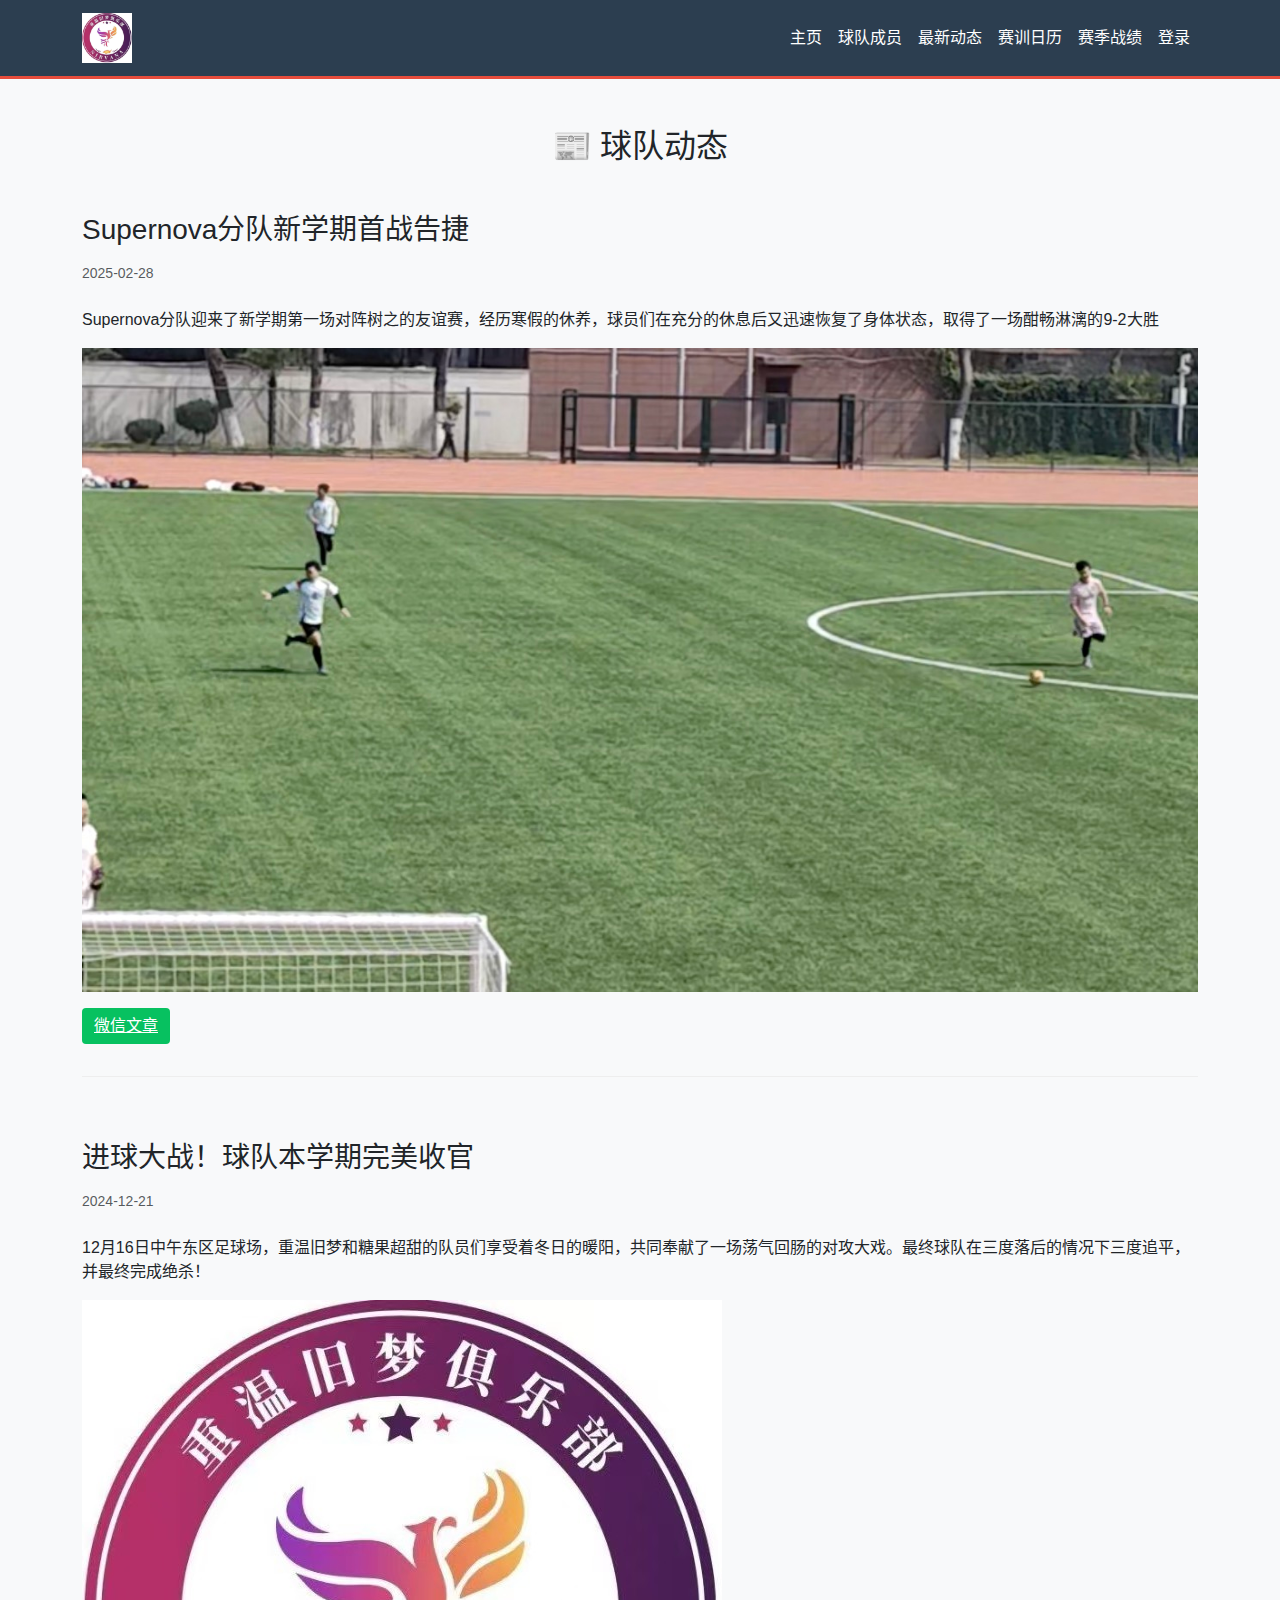
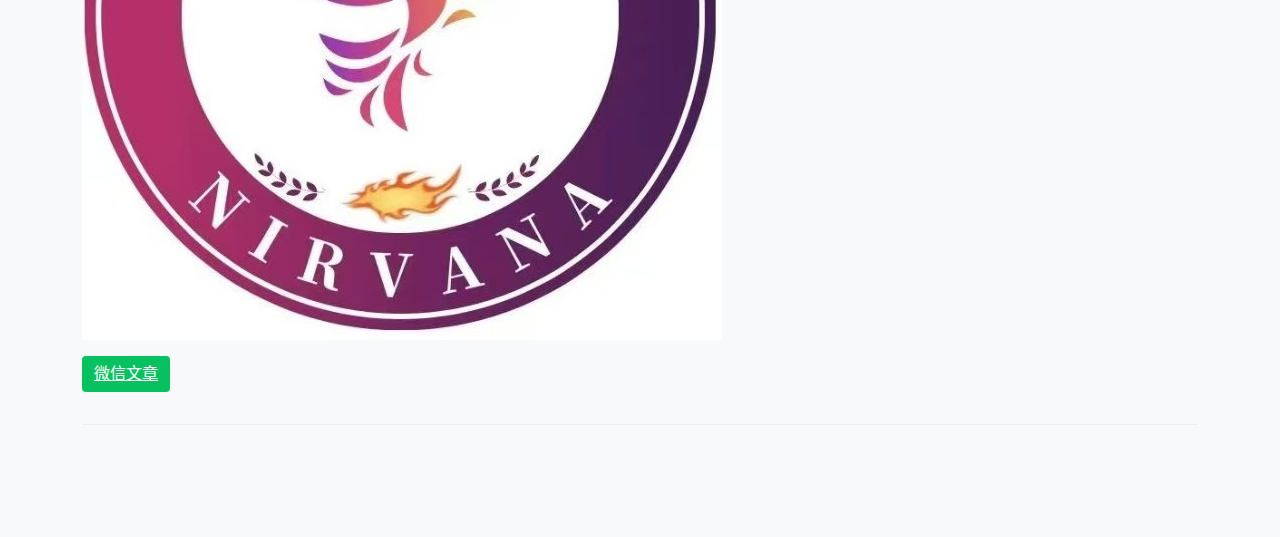
<file: news.html>
<!DOCTYPE html>
<html lang="zh-CN">
<head>
    <!-- 共用head部分 -->
    <style>
        .news-article {
            margin-bottom: 4rem;
            padding-bottom: 2rem;
            border-bottom: 1px solid #eee;
        }
        .wechat-link {
            display: inline-block;
            background: #07c160;
            color: white !important;
            padding: 6px 12px;
            border-radius: 4px;
            margin-top: 1rem;
        }
    </style>
    <meta charset="UTF-8">
    <meta name="viewport" content="width=device-width, initial-scale=1.0">
    <title>最新动态 - 重温旧梦足球俱乐部</title>
    <link href="https://cdn.bootcdn.net/ajax/libs/bootstrap/5.3.0/css/bootstrap.min.css" rel="stylesheet">
    <link href="styles/style.css" rel="stylesheet">
</head>
<body>
    <!-- 导航栏（需与其他页面完全一致） -->
    <nav class="navbar navbar-expand-lg">
        <div class="container">
            <a class="navbar-brand" href="#">
                <img src="images/logo.jpg" alt="队徽" width="50">
            </a>
            <button class="navbar-toggler" type="button" data-bs-toggle="collapse" data-bs-target="#navbarNav">
                <span class="navbar-toggler-icon"></span>
            </button>
            <div class="collapse navbar-collapse" id="navbarNav">
                <ul class="navbar-nav ms-auto">
                    <li class="nav-item"><a class="nav-link" href="index.html">主页</a></li>
                    <li class="nav-item"><a class="nav-link" href="members.html">球队成员</a></li>
                    <li class="nav-item"><a class="nav-link" href="news.html">最新动态</a></li>
                    <li class="nav-item"><a class="nav-link" href="schedule.html">赛训日历</a></li>
                    <li class="nav-item"><a class="nav-link" href="season.html">赛季战绩</a></li>
                    <li class="nav-item"><a class="nav-link" href="login.html">登录</a></li>
                </ul>
            </div>
        </div>
    </nav>
    
    <main class="container py-5">
        <h2 class="text-center mb-5">📰 球队动态</h2>
        <div id="newsContainer"></div>
    </main>

    <script src="scripts/news-detail-loader.js"></script>
</body>
</html>
</file>
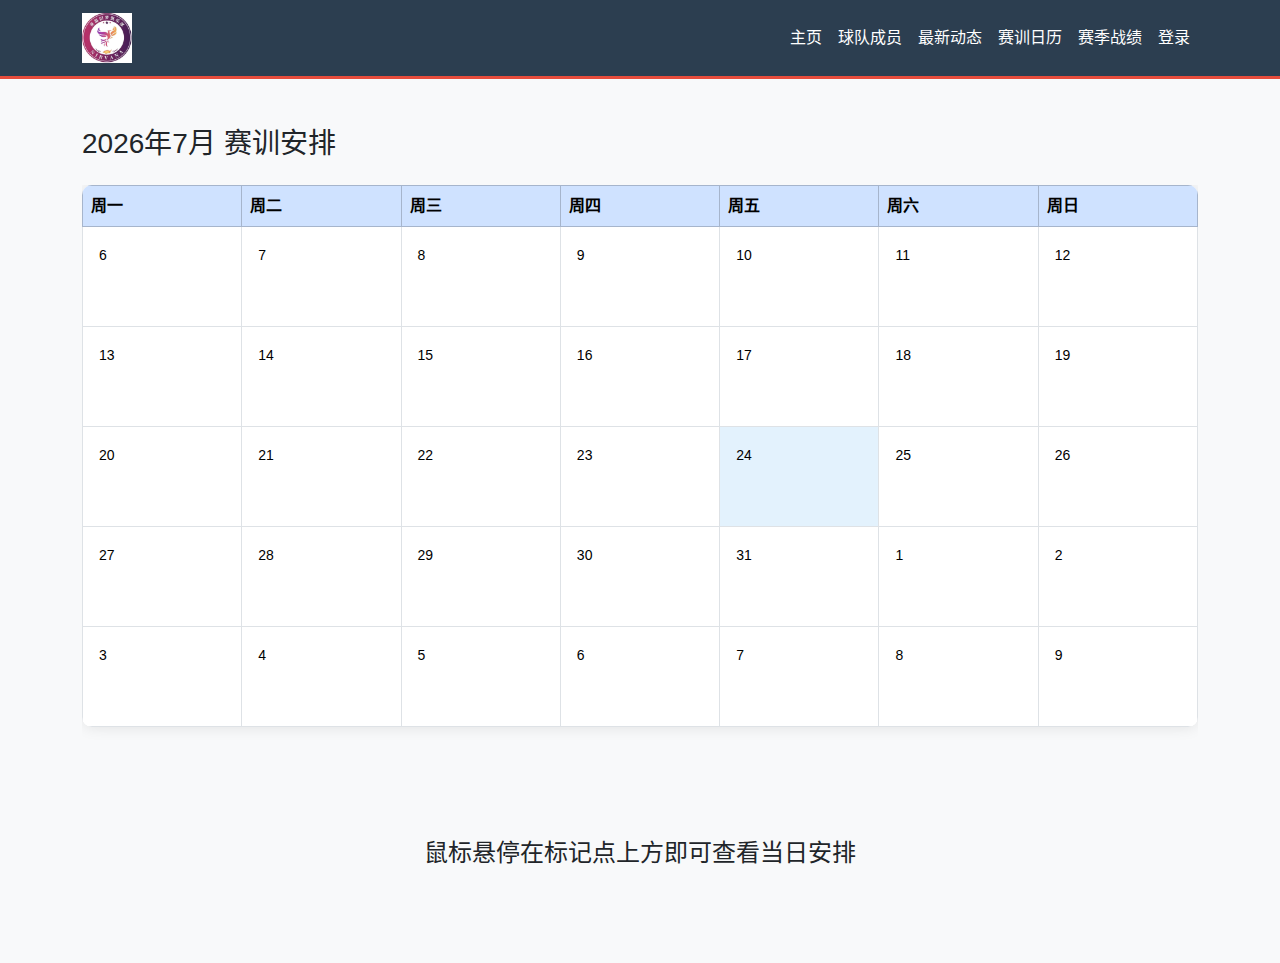
<file: schedule.html>
<!DOCTYPE html>
<html lang="zh-CN">
<head>
    <meta charset="UTF-8">
    <meta name="viewport" content="width=device-width, initial-scale=1.0">
    <title>赛训日历 - 重温旧梦足球俱乐部</title>
    <link href="https://cdn.bootcdn.net/ajax/libs/bootstrap/5.3.0/css/bootstrap.min.css" rel="stylesheet">
    <link href="styles/style.css" rel="stylesheet">
    <style>
        .calendar-table {
            background: white;
            border-radius: 10px;
            overflow: hidden;
            box-shadow: 0 0 15px rgba(0,0,0,0.1);
        }
        .calendar-day {
            height: 100px;
            position: relative;
            border: 1px solid #dee2e6;
        }
        .today {
            background-color: #e3f2fd !important;
        }
        .event-dot {
            width: 8px;
            height: 8px;
            border-radius: 50%;
            display: inline-block;
            margin: 2px;
        }
        .training { background: #2196F3; }
        .match { background: #f44336; }
        .meeting { background: #4CAF50; }
    </style>
</head>
<body>
    <!-- 导航栏（需与其他页面完全一致） -->
    <nav class="navbar navbar-expand-lg">
        <div class="container">
            <a class="navbar-brand" href="#">
                <img src="images/logo.jpg" alt="队徽" width="50">
            </a>
            <button class="navbar-toggler" type="button" data-bs-toggle="collapse" data-bs-target="#navbarNav">
                <span class="navbar-toggler-icon"></span>
            </button>
            <div class="collapse navbar-collapse" id="navbarNav">
                <ul class="navbar-nav ms-auto">
                    <li class="nav-item"><a class="nav-link" href="index.html">主页</a></li>
                    <li class="nav-item"><a class="nav-link" href="members.html">球队成员</a></li>
                    <li class="nav-item"><a class="nav-link" href="news.html">最新动态</a></li>
                    <li class="nav-item"><a class="nav-link" href="schedule.html">赛训日历</a></li>
                    <li class="nav-item"><a class="nav-link" href="season.html">赛季战绩</a></li>
                    <li class="nav-item"><a class="nav-link" href="login.html">登录</a></li>
                </ul>
            </div>
        </div>
    </nav>

    <div class="container my-5">
        <h3 class="mb-4" id="currentMonth"></h3>
        <div class="table-responsive">
            <table class="calendar-table table table-bordered">
                <thead class="table-primary">
                    <tr>
                        <th style="width: 14%">周一</th>
                        <th style="width: 14%">周二</th>
                        <th style="width: 14%">周三</th>
                        <th style="width: 14%">周四</th>
                        <th style="width: 14%">周五</th>
                        <th style="width: 14%">周六</th>
                        <th style="width: 14%">周日</th>
                    </tr>
                </thead>
                <tbody id="calendarBody"></tbody>
            </table>
        </div>
    </div>

    <main class="container py-5">
        <h4 class="text-center mb-5">鼠标悬停在标记点上方即可查看当日安排</h4>
        <div id="newsContainer"></div>
    </main>

    <script src="scripts/calendar.js"></script>
</body>
</html>
</file>
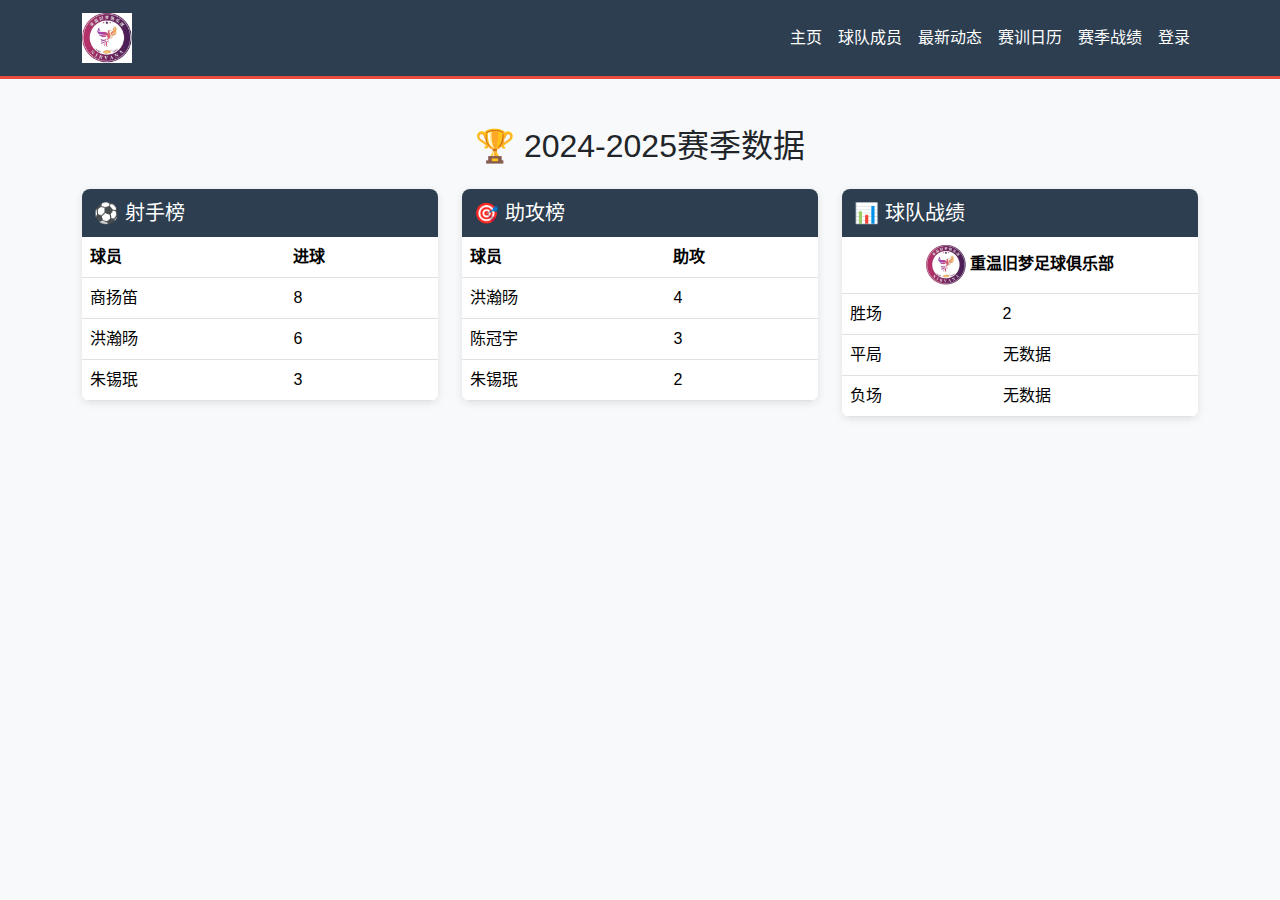
<file: season.html>
<!DOCTYPE html>
<html lang="zh-CN">
<head>
    <meta charset="UTF-8">
    <meta name="viewport" content="width=device-width, initial-scale=1.0">
    <title>赛季信息 - 重温旧梦足球俱乐部</title>
    <link href="https://cdn.bootcdn.net/ajax/libs/bootstrap/5.3.0/css/bootstrap.min.css" rel="stylesheet">
    <link href="styles/style.css" rel="stylesheet">
    <style>
        .stats-table {
            background: white;
            border-radius: 8px;
            overflow: hidden;
            box-shadow: 0 2px 8px rgba(0,0,0,0.1);
        }
        .table-title {
            background: #2c3e50;
            color: white;
            padding: 12px;
            margin: 0;
        }
    </style>
</head>
<body>
    <!-- 导航栏（需与其他页面完全一致） -->
    <nav class="navbar navbar-expand-lg">
        <div class="container">
            <a class="navbar-brand" href="#">
                <img src="images/logo.jpg" alt="队徽" width="50">
            </a>
            <button class="navbar-toggler" type="button" data-bs-toggle="collapse" data-bs-target="#navbarNav">
                <span class="navbar-toggler-icon"></span>
            </button>
            <div class="collapse navbar-collapse" id="navbarNav">
                <ul class="navbar-nav ms-auto">
                    <li class="nav-item"><a class="nav-link" href="index.html">主页</a></li>
                    <li class="nav-item"><a class="nav-link" href="members.html">球队成员</a></li>
                    <li class="nav-item"><a class="nav-link" href="news.html">最新动态</a></li>
                    <li class="nav-item"><a class="nav-link" href="schedule.html">赛训日历</a></li>
                    <li class="nav-item"><a class="nav-link" href="season.html">赛季战绩</a></li>
                    <li class="nav-item"><a class="nav-link" href="login.html">登录</a></li>
                </ul>
            </div>
        </div>
    </nav>

    <div class="container py-5">
        <h2 class="text-center mb-4">🏆 2024-2025赛季数据</h2>

        <!-- 射手榜 -->
        <div class="row mb-4">
            <div class="col-md-4">
                <div class="stats-table">
                    <h5 class="table-title">⚽ 射手榜</h5>
                    <table class="table table-hover mb-0">
                        <thead>
                            <tr>
                                <th>球员</th>
                                <th>进球</th>
                            </tr>
                        </thead>
                        <tbody>
                            <tr>
                                <td>商扬笛</td>
                                <td>8</td>
                            </tr>
                            <tr>
                                <td>洪瀚旸</td>
                                <td>6</td>
                            </tr>
                            <tr>
                                <td>朱锡珉</td>
                                <td>3</td>
                            </tr>
                        </tbody>
                    </table>
                </div>
            </div>

            <!-- 助攻榜 -->
            <div class="col-md-4">
                <div class="stats-table">
                    <h5 class="table-title">🎯 助攻榜</h5>
                    <table class="table table-hover mb-0">
                        <thead>
                            <tr>
                                <th>球员</th>
                                <th>助攻</th>
                            </tr>
                        </thead>
                        <tbody>
                            <tr>
                                <td>洪瀚旸</td>
                                <td>4</td>
                            </tr>
                            <tr>
                                <td>陈冠宇</td>
                                <td>3</td>
                            </tr>
                            <tr>
                                <td>朱锡珉</td>
                                <td>2</td>
                            </tr>
                        </tbody>
                    </table>
                </div>
            </div>

            <!-- 球队战绩 -->
            <div class="col-md-4">
                <div class="stats-table">
                    <h5 class="table-title">📊 球队战绩</h5>
                    <table class="table table-hover mb-0">
                        <thead>
                            <tr>
                                <th colspan="2" class="text-center">
                                    <img src="images/logo.jpg" alt="队徽" width="40">
                                    重温旧梦足球俱乐部
                                </th>
                            </tr>
                        </thead>
                        <tbody>
                            <tr>
                                <td>胜场</td>
                                <td>2</td>
                            </tr>
                            <tr>
                                <td>平局</td>
                                <td>无数据</td>
                            </tr>
                            <tr>
                                <td>负场</td>
                                <td>无数据</td>
                            </tr>
                        </tbody>
                    </table>
                </div>
            </div>
        </div>
    </div>

    <!-- Bootstrap JS -->
    <script src="https://cdn.bootcdn.net/ajax/libs/bootstrap/5.3.0/js/bootstrap.bundle.min.js"></script>
</body>
</html>
</file>
<file: styles/style.css>
/* 全局样式 */
body {
  font-family: 'Microsoft YaHei', sans-serif;
  background: #f8f9fa;
}

/* 导航栏定制 */
.navbar {
  background: #2c3e50 !important;
  border-bottom: 3px solid #e74c3c;
}
.nav-link {
  color: white !important;
  font-weight: 500;
}

/* 队徽横幅 */
.hero-banner {
  text-align: center;
  padding: 60px 0;
  background: linear-gradient(rgba(0,0,0,0.5), rgba(0,0,0,0.5)), 
              url('../images/bg.jpg');
  background-size: cover;
}
.hero-logo {
  width: 200px;
  margin-bottom: 20px;
}

/* 人员卡片 */
.member-card {
  padding: 15px;
  margin: 10px;
  background: white;
  border-radius: 8px;
  box-shadow: 0 2px 5px rgba(0,0,0,0.1);
}
.member-photo {
  width: 100%;
  height: 250px;
  object-fit: cover;
  border-radius: 5px;
}
</file>
